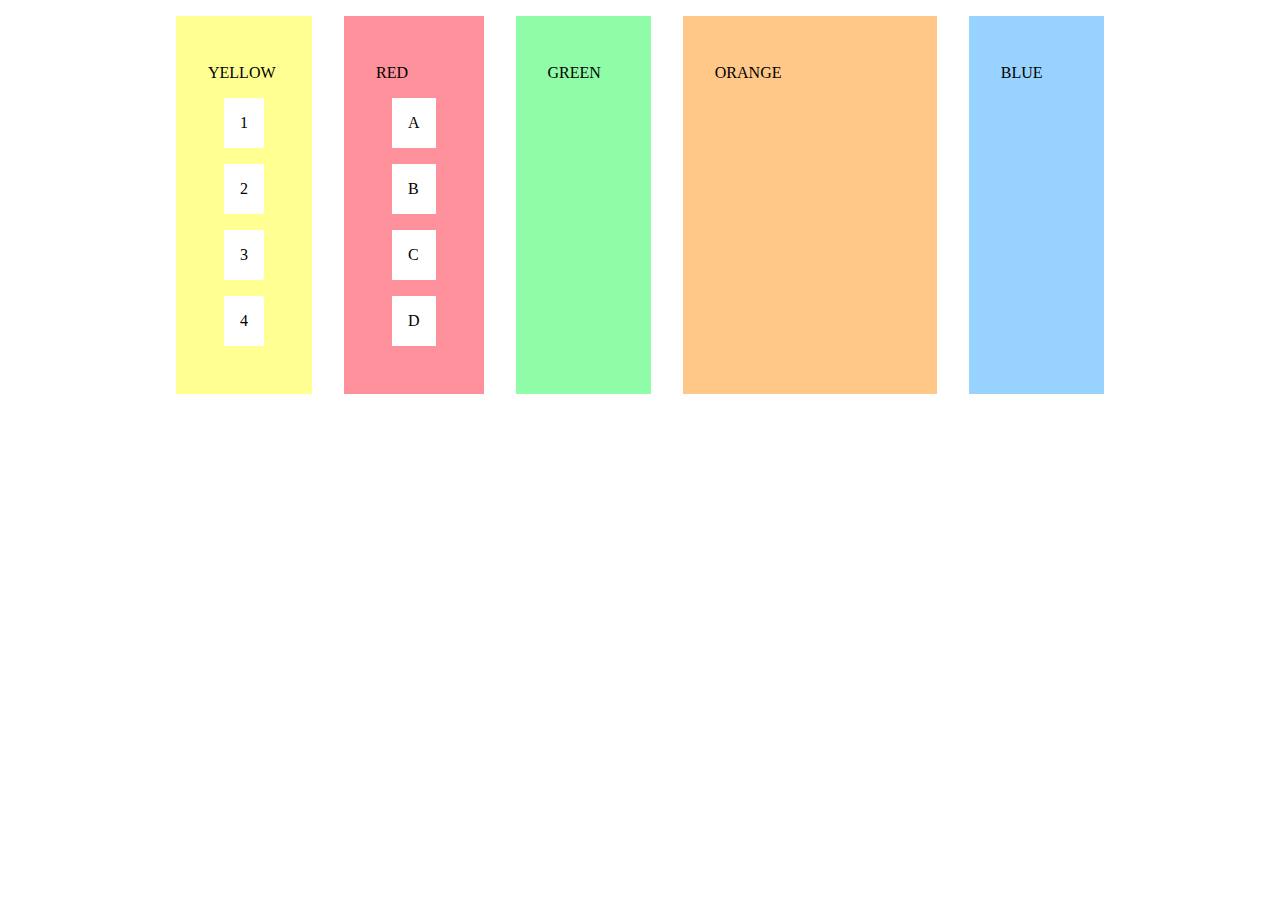
<file: EserciziCSS/FlexBoxProperties/index.html>
<!DOCTYPE html>
<html lang="en">

<head>
  <meta charset="UTF-8">
  <meta http-equiv="X-UA-Compatible" content="IE=edge">
  <meta name="viewport" content="width=device-width, initial-scale=1.0">
  <title>Blocks</title>
  <link rel="stylesheet" href="start.css">
  <link rel="stylesheet" href="style.css">
</head>

<body>
  <section id="green">
    <p>GREEN</p>
  </section>
  <section id="yellow">
    <p>YELLOW</p>
    <ul>
      <li>1</li>
      <li>2</li>
      <li>3</li>
      <li>4</li>
    </ul>
  </section>
  <section id="orange">
    <p>ORANGE</p>
  </section>
  <section id="red">
    <p>RED</p>
    <ul>
      <li>A</li>
      <li>B</li>
      <li>C</li>
      <li>D</li>
    </ul>
  </section>
  <section id="blue">
    <p>BLUE</p>
  </section>
</body>

</html>
</file>
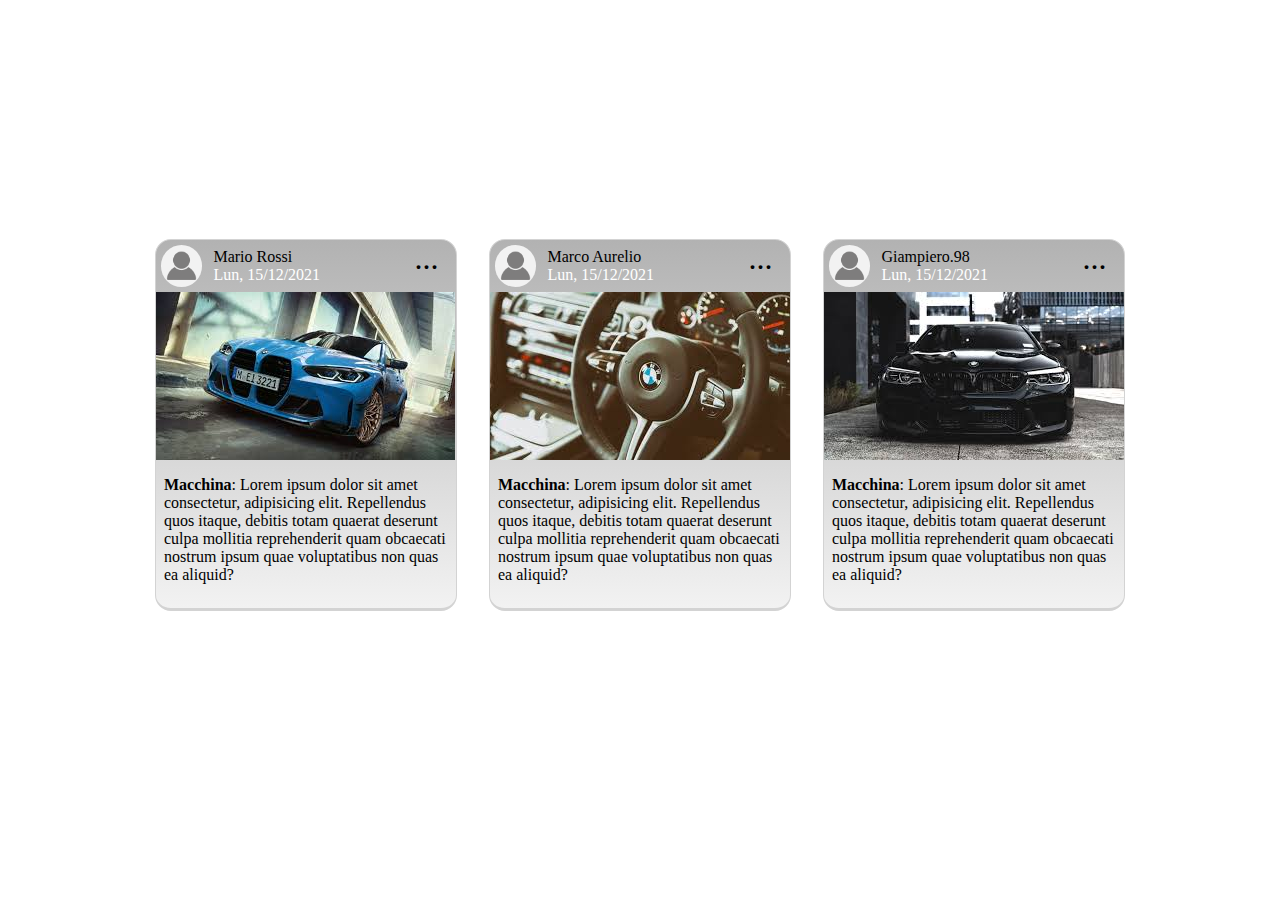
<file: EserciziCSS/MediaQueries/index.html>
<!DOCTYPE html>
<html lang="en">

<head>
    <meta charset="UTF-8">
    <meta http-equiv="X-UA-Compatible" content="IE=edge">
    <meta name="viewport" content="width=device-width, initial-scale=1.0">
    <link rel="stylesheet" href="style.css">
    <title>Document</title>
</head>

<body>
    <main class="container">
        <section class="card">
            <article class="header">
                <section class="avatar">
                    <img src="Profile-PNG-Images.png" alt="avatar">
                </section>
                <section class="user">
                    <p>Mario Rossi</p>
                    <p class="data">Lun, 15/12/2021</p>
                </section>
                <section class="punti">
                    ...
                </section>

            </article>

            <article class="image">
                <img src="image1.jpg" alt="bmw-m4-blu">
            </article>

            <article class="footer">
                
                <p>
                <b>Macchina</b>: Lorem ipsum dolor sit amet consectetur, adipisicing elit. Repellendus quos itaque,
                debitis totam
                quaerat deserunt culpa mollitia reprehenderit quam obcaecati nostrum ipsum quae voluptatibus non
                quas ea aliquid?
                </p>
            </article>
        </section>

        <section class="card">
            <article class="header">
                <section class="avatar">
                    <img src="Profile-PNG-Images.png" alt="avatar">
                </section>
                <section class="user">
                    <p>Marco Aurelio</p>
                    <p class="data">Lun, 15/12/2021</p>
                </section>
                <section class="punti">
                    ...
                </section>

            </article>

            <article class="image">
                <img src="imagee2.jpg" alt="bmw-m4-blu">
            </article>

            <article class="footer">
                
                <p>
                <b>Macchina</b>: Lorem ipsum dolor sit amet consectetur, adipisicing elit. Repellendus quos itaque,
                debitis totam
                quaerat deserunt culpa mollitia reprehenderit quam obcaecati nostrum ipsum quae voluptatibus non
                quas ea aliquid?
                </p>
            </article>
        </section>

        <section class="card">
            <article class="header">
                <section class="avatar">
                    <img src="Profile-PNG-Images.png" alt="avatar">
                </section>
                <section class="user">
                    <p>Giampiero.98</p>
                    <p class="data">Lun, 15/12/2021</p>
                </section>
                <section class="punti">
                    ...
                </section>

            </article>

            <article class="image">
                <img src="image3.jpg" alt="bmw-m4-blu">
            </article>

            <article class="footer">
                
                <p>
                <b>Macchina</b>: Lorem ipsum dolor sit amet consectetur, adipisicing elit. Repellendus quos itaque,
                debitis totam
                quaerat deserunt culpa mollitia reprehenderit quam obcaecati nostrum ipsum quae voluptatibus non
                quas ea aliquid?
                </p>
            </article>
        </section>

    </main>

</body>

</html>
</file>
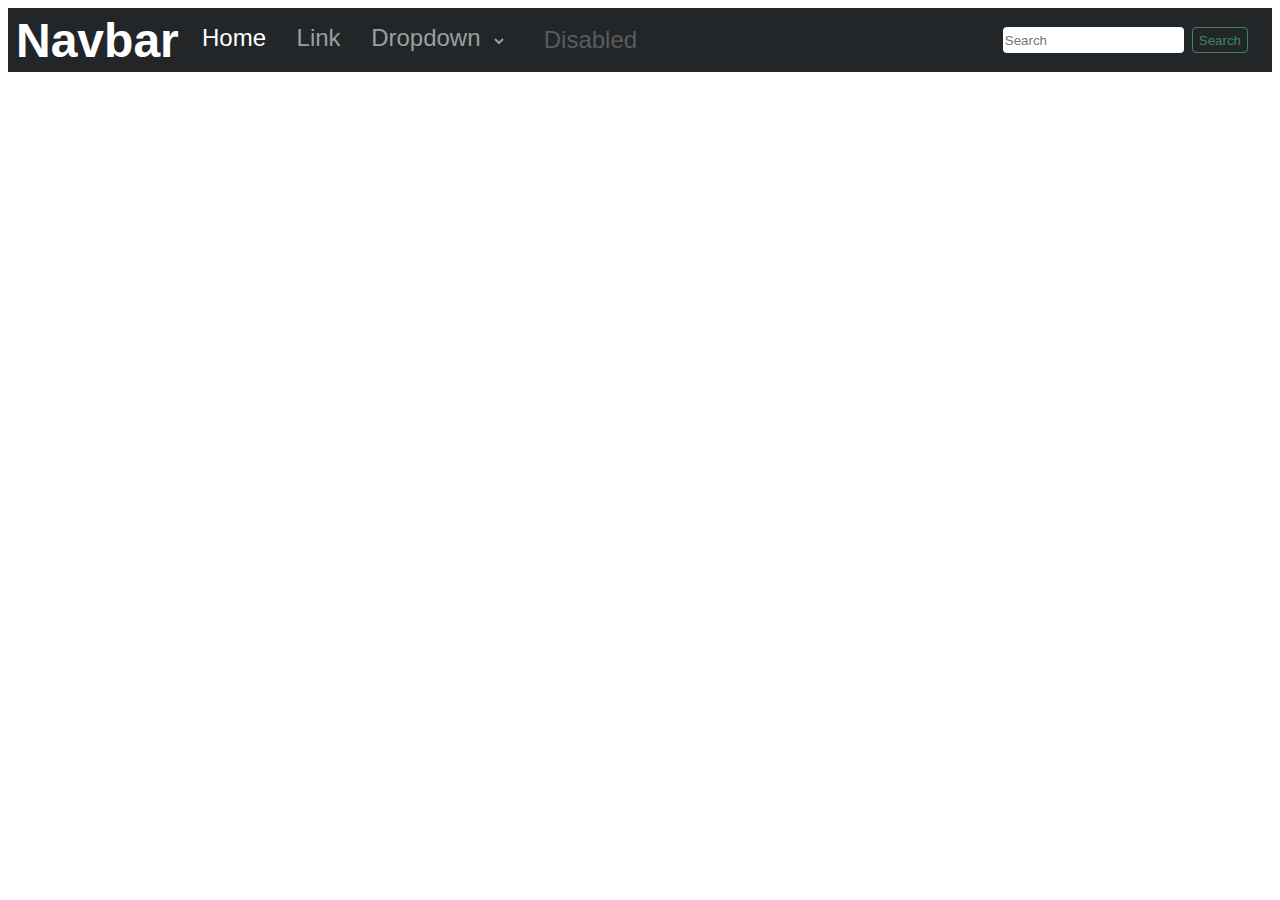
<file: EserciziCSS/Nav-Responsive/index.html>
<!DOCTYPE html>
<html lang="en">

<head>
    <meta charset="UTF-8">
    <meta name="viewport" content="width=device-width, initial-scale=1.0">
    <link rel="stylesheet" href="style.css">
    <title>Document</title>
</head>

<body>
    <nav class="nav">
        <section class="primo">
            <h1>Navbar</h1>
        </section>

        <section class="centro">
            <a href="">Home</a>
            <a href="">Link</a>
            <label for="drop" class="drop">Dropdown
                <select name="drop" id="drop" class="drop">
                    <option value=""></option>
                    <option value="item1">Item 1</option>
                    <option value="item2">Item 2</option>
                    <option value="item3">Item 3</option>
                </select>
            </label>
            <button class="button" disabled>Disabled</button>
        </section>

        <section class="ricerca">
            <input placeholder="Search">
            <button class="search">Search</button>
        </section>
    </nav>
</body>

</html>
</file>
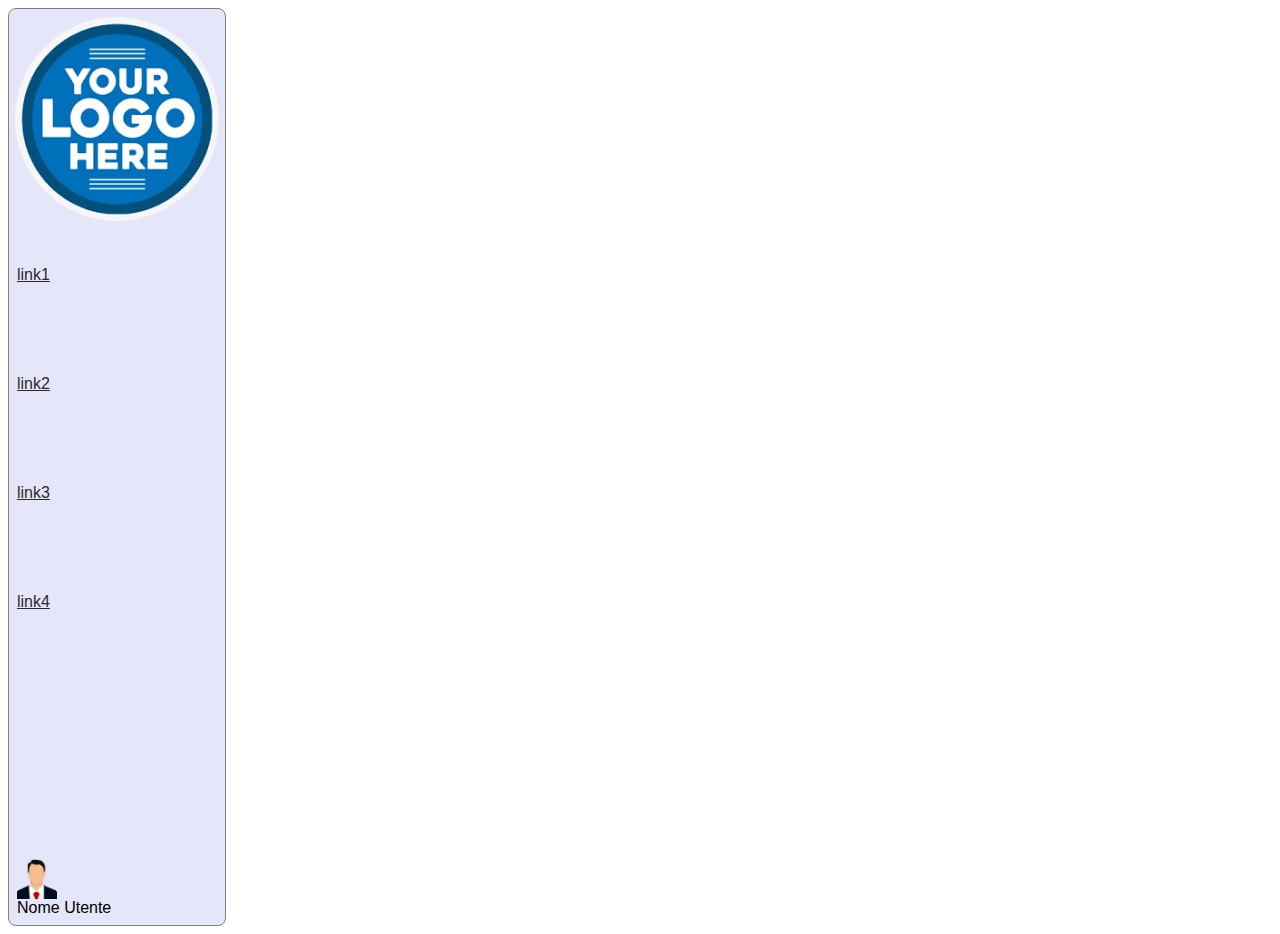
<file: EserciziCSS/Flexbox/start/index.html>
<!DOCTYPE html>
<html lang="en">
  <head>
    <meta charset="UTF-8" />
    <meta
      name="viewport"
      content="width=device-width, user-scalable=no, initial-scale=1.0, maximum-scale=1.0, minimum-scale=1.0"
    />
    <meta http-equiv="X-UA-Compatible" content="ie=edge" />
    <link rel="stylesheet" href="style.css">
    <title>CSS Lessons</title>
  </head>
  <body>
    <nav class="nav">
      <section class="logo">
        <img src="logo.png" alt="logo image">
      </section>
      <section class="link">
        <a href="">link1</a>
        <a href="">link2</a>
        <a href="">link3</a>
        <a href="">link4</a>
      </section>

      <section class="user">
        <img src="avatar.png" alt="avatar image">
        Nome Utente
      </section>
    </nav>
  </body>
</html>
</file>
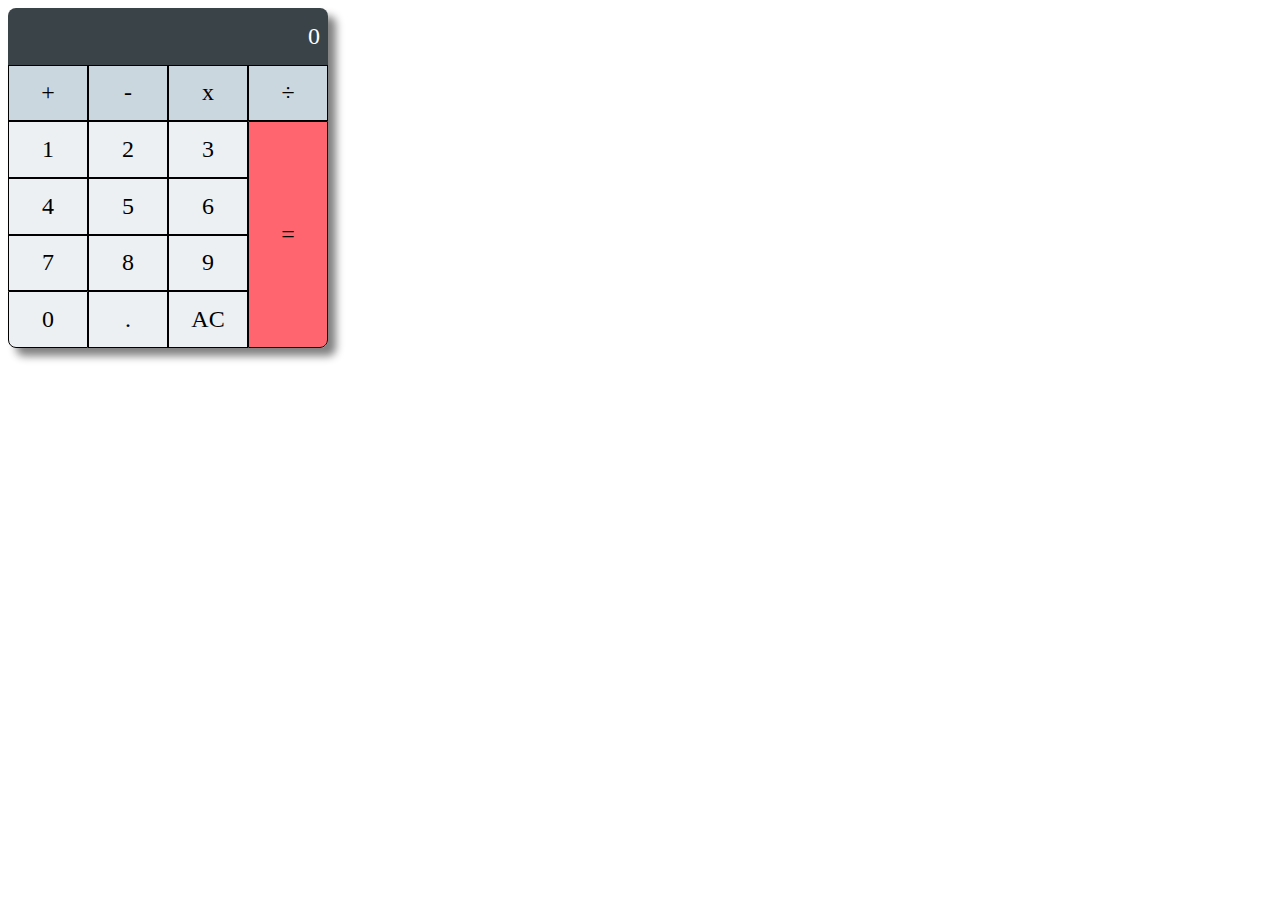
<file: EserciziCSS/Grid/start/index.html>
<!DOCTYPE html>
<html lang="en">

<head>
    <meta charset="UTF-8">
    <meta name="viewport" content="width=device-width, initial-scale=1.0">
    <link rel="stylesheet" href="style.css">
    <title>Document</title>
</head>

<body>
    <main class="calculator">
        <div class="display">0</div>

        <div class="operator">+</div>
        <div class="operator">-</div>
        <div class="operator">x</div>
        <div class="operator">÷</div>

        <div class="num">1</div>
        <div class="num">2</div>
        <div class="num">3</div>
        <div class="num">4</div>
        <div class="num">5</div>
        <div class="num">6</div>
        <div class="num">7</div>
        <div class="num">8</div>
        <div class="num">9</div>
        <div class="num">0</div>

        <div class="punto">.</div>

        <div class="ac">AC</div>

        <div class="uguale">=</div>
    </main>
</body>

</html>
</file>
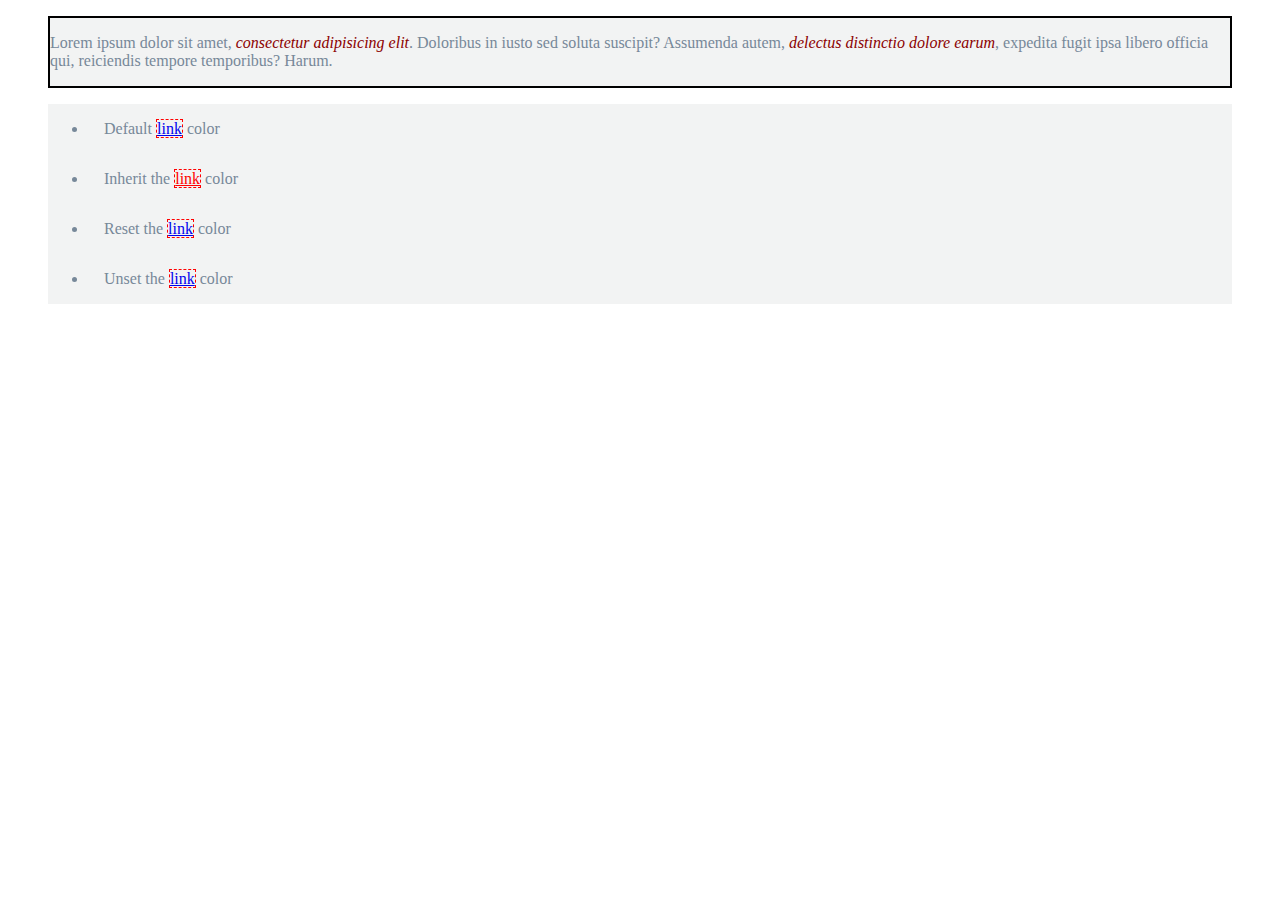
<file: EserciziCSS/Cascata/es_4_cascade_inheritance/start/index.html>
<!DOCTYPE html>
<html>

	<head>
		<meta http-equiv="X-UA-Compatible" content="IE=edge"/>
		<meta charset="utf-8"/>
		<meta name="viewport" content="width=device-width, initial-scale=1.0, maximum-scale=1.0, user-scalable=no"/>
		<title>Lezione CSS</title>
		<link rel="stylesheet" href="style.css"/>
	</head>

	<body>

		<blockquote class="content1">
			<p>Lorem ipsum dolor sit amet,
				<em>consectetur adipisicing elit</em>. Doloribus in iusto sed soluta
			   suscipit? Assumenda autem, <em class="variant-em">delectus distinctio dolore earum</em>,
			   expedita fugit ipsa libero officia qui, reiciendis tempore temporibus? Harum.
			</p>
		</blockquote>

		<blockquote>
			<ul>
				<li>Default <a href="#">link</a> color</li>
				<li class="link1">Inherit the <a href="#">link</a> color</li>
				<li class="link2">Reset the <a href="#">link</a> color</li>
				<li class="link3">Unset the <a href="#">link</a> color</li>
			</ul>
		</blockquote>

	</body>

</html>
</file>
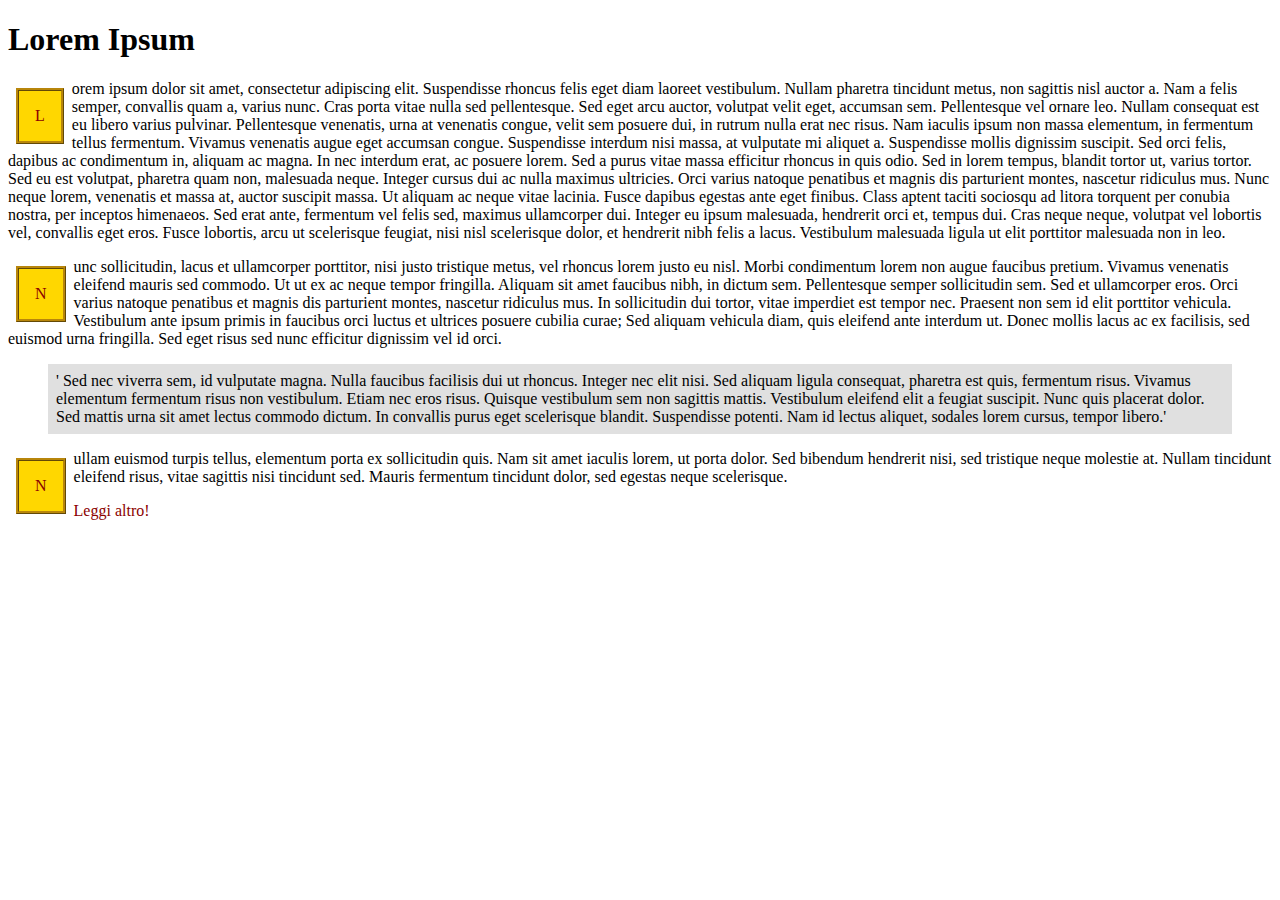
<file: EserciziCSS/pseudoclassi_pseudolementi/es_9_pseudoclassi_pseudoelementi/start/index.html>
<!DOCTYPE html>
<html>

	<head>
		<meta http-equiv="X-UA-Compatible" content="IE=edge"/>
		<meta charset="utf-8"/>
		<meta name="viewport" content="width=device-width, initial-scale=1.0, maximum-scale=1.0, user-scalable=no"/>
		<title>Lezione HTML</title>
		<link rel="stylesheet" href="style.css"/>
	</head>

	<body>
		<h1>Lorem Ipsum</h1>
		<p>Lorem ipsum dolor sit amet, consectetur adipiscing elit. Suspendisse rhoncus felis eget diam laoreet
		   vestibulum. Nullam pharetra tincidunt metus, non sagittis nisl auctor a. Nam a felis semper, convallis quam
		   a, varius nunc. Cras porta vitae nulla sed pellentesque. Sed eget arcu auctor, volutpat velit eget, accumsan
		   sem. Pellentesque vel ornare leo. Nullam consequat est eu libero varius pulvinar.
		   Pellentesque venenatis, urna at venenatis congue, velit sem posuere dui, in rutrum nulla erat nec risus. Nam
		   iaculis ipsum non massa elementum, in fermentum tellus fermentum. Vivamus venenatis augue eget accumsan
		   congue. Suspendisse interdum nisi massa, at vulputate mi aliquet a. Suspendisse mollis dignissim suscipit.
		   Sed orci felis, dapibus ac condimentum in, aliquam ac magna. In nec interdum erat, ac posuere lorem. Sed a
		   purus vitae massa efficitur rhoncus in quis odio. Sed in lorem tempus, blandit tortor ut, varius tortor. Sed
		   eu est volutpat, pharetra quam non, malesuada neque. Integer cursus dui ac nulla maximus ultricies.
		   Orci varius natoque penatibus et magnis dis parturient montes, nascetur ridiculus mus. Nunc neque lorem,
		   venenatis et massa at, auctor suscipit massa. Ut aliquam ac neque vitae lacinia. Fusce dapibus egestas ante
		   eget finibus. Class aptent taciti sociosqu ad litora torquent per conubia nostra, per inceptos himenaeos.
		   Sed
		   erat ante, fermentum vel felis sed, maximus ullamcorper dui. Integer eu ipsum malesuada, hendrerit orci et,
		   tempus dui. Cras neque neque, volutpat vel lobortis vel, convallis eget eros. Fusce lobortis, arcu ut
		   scelerisque feugiat, nisi nisl scelerisque dolor, et hendrerit nibh felis a lacus. Vestibulum malesuada
		   ligula ut elit porttitor malesuada non in leo.</p>
		<p>
			Nunc sollicitudin, lacus et ullamcorper porttitor, nisi justo tristique metus, vel rhoncus lorem justo eu
			nisl. Morbi condimentum lorem non augue faucibus pretium. Vivamus venenatis eleifend mauris sed commodo. Ut
			ut ex ac neque tempor fringilla. Aliquam sit amet faucibus nibh, in dictum sem. Pellentesque semper
			sollicitudin sem. Sed et ullamcorper eros. Orci varius natoque penatibus et magnis dis parturient montes,
			nascetur ridiculus mus. In sollicitudin dui tortor, vitae imperdiet est tempor nec. Praesent non sem id elit
			porttitor vehicula. Vestibulum ante ipsum primis in faucibus orci luctus et ultrices posuere cubilia curae;
			Sed aliquam vehicula diam, quis eleifend ante interdum ut. Donec mollis lacus ac ex facilisis, sed euismod
			urna fringilla. Sed eget risus sed nunc efficitur dignissim vel id orci.</p>
		<blockquote>
			Sed nec viverra sem, id vulputate magna. Nulla faucibus facilisis dui ut rhoncus. Integer nec elit nisi. Sed
			aliquam ligula consequat, pharetra est quis, fermentum risus. Vivamus elementum fermentum risus non
			vestibulum. Etiam nec eros risus. Quisque vestibulum sem non sagittis mattis. Vestibulum eleifend elit a
			feugiat suscipit. Nunc quis placerat dolor. Sed mattis urna sit amet lectus commodo dictum. In convallis
			purus eget scelerisque blandit. Suspendisse potenti. Nam id lectus aliquet, sodales lorem cursus, tempor
			libero.</blockquote>
		<p>
			Nullam euismod turpis tellus, elementum porta ex sollicitudin quis. Nam sit amet iaculis lorem, ut porta
			dolor. Sed bibendum hendrerit nisi, sed tristique neque molestie at. Nullam tincidunt eleifend risus, vitae
			sagittis nisi tincidunt sed. Mauris fermentum tincidunt dolor, sed egestas neque scelerisque.</p>

		<a href="#">Leggi altro!</a>
	</body>

</html>
</file>
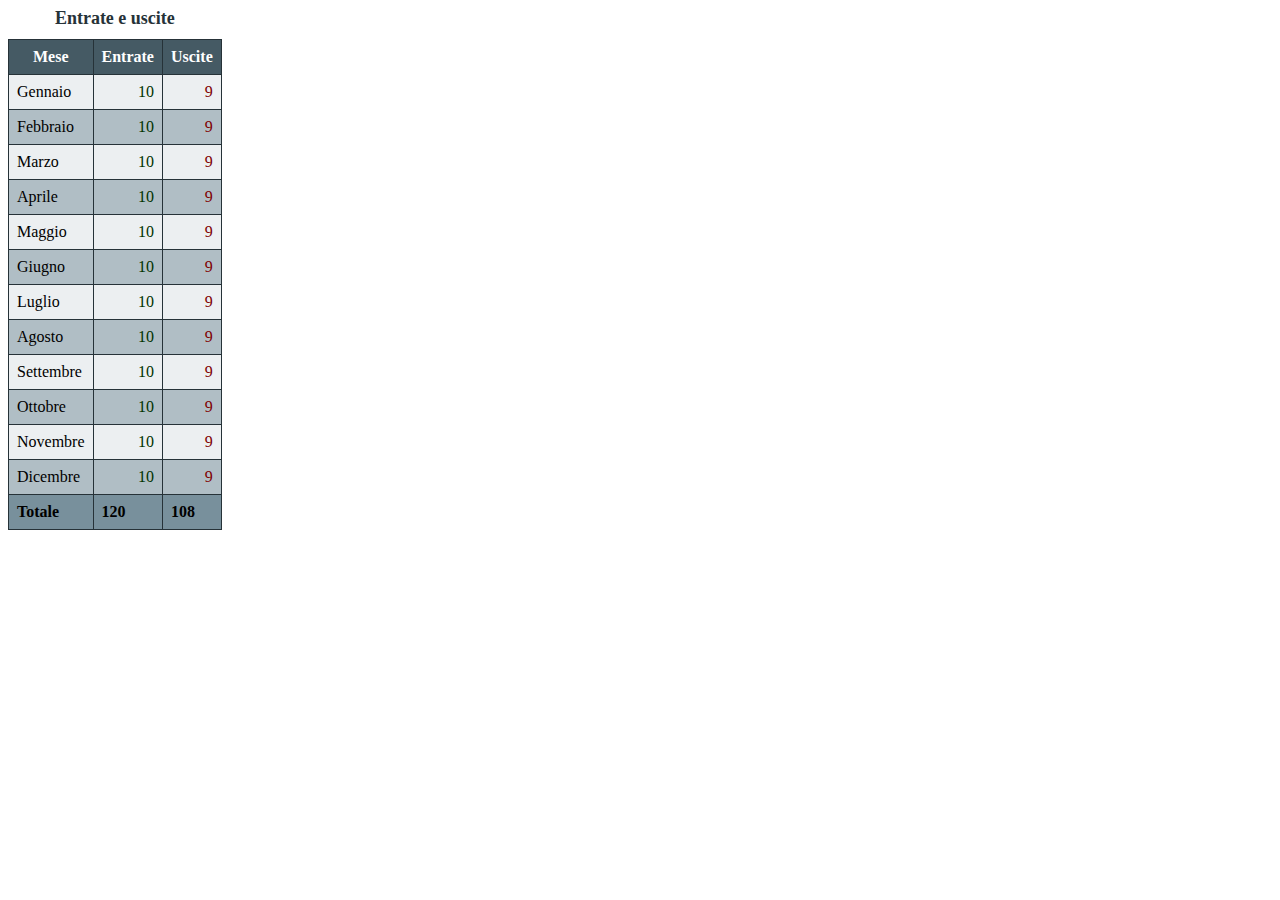
<file: EserciziCSS/tabella/tabella/start/index.html>
<!DOCTYPE html>
<html>

<head>
    <meta http-equiv="X-UA-Compatible" content="IE=edge" />
    <meta charset="utf-8" />
    <meta name="viewport" content="width=device-width, initial-scale=1.0, maximum-scale=1.0, user-scalable=no" />
    <link rel="stylesheet" href="style.css">
    <title>Lezione CSS</title>
</head>

<body>
    <table>
        <caption>Entrate e uscite</caption>
        <thead>
            <tr>
                <th>Mese</th>
                <th>Entrate</th>
                <th>Uscite</th>
            </tr>
        </thead>
        <tbody>
            <tr>
                <td>Gennaio</td>
                <td>10</td>
                <td>9</td>
            </tr>
            <tr>
                <td>Febbraio</td>
                <td>10</td>
                <td>9</td>
            </tr>
            <tr>
                <td>Marzo</td>
                <td>10</td>
                <td>9</td>
            </tr>
            <tr>
                <td>Aprile</td>
                <td>10</td>
                <td>9</td>
            </tr>
            <tr>
                <td>Maggio</td>
                <td>10</td>
                <td>9</td>
            </tr>
            <tr>
                <td>Giugno</td>
                <td>10</td>
                <td>9</td>
            </tr>
            <tr>
                <td>Luglio</td>
                <td>10</td>
                <td>9</td>
            </tr>
            <tr>
                <td>Agosto</td>
                <td>10</td>
                <td>9</td>
            </tr>
            <tr>
                <td>Settembre</td>
                <td>10</td>
                <td>9</td>
            </tr>
            <tr>
                <td>Ottobre</td>
                <td>10</td>
                <td>9</td>
            </tr>
            <tr>
                <td>Novembre</td>
                <td>10</td>
                <td>9</td>
            </tr>
            <tr>
                <td>Dicembre</td>
                <td>10</td>
                <td>9</td>
            </tr>

        </tbody>
        <tfoot>
            <tr>
                <td>Totale</td>
                <td>120</td>
                <td>108</td>
            </tr>
        </tfoot>
    </table>

</body>

</html>
</file>
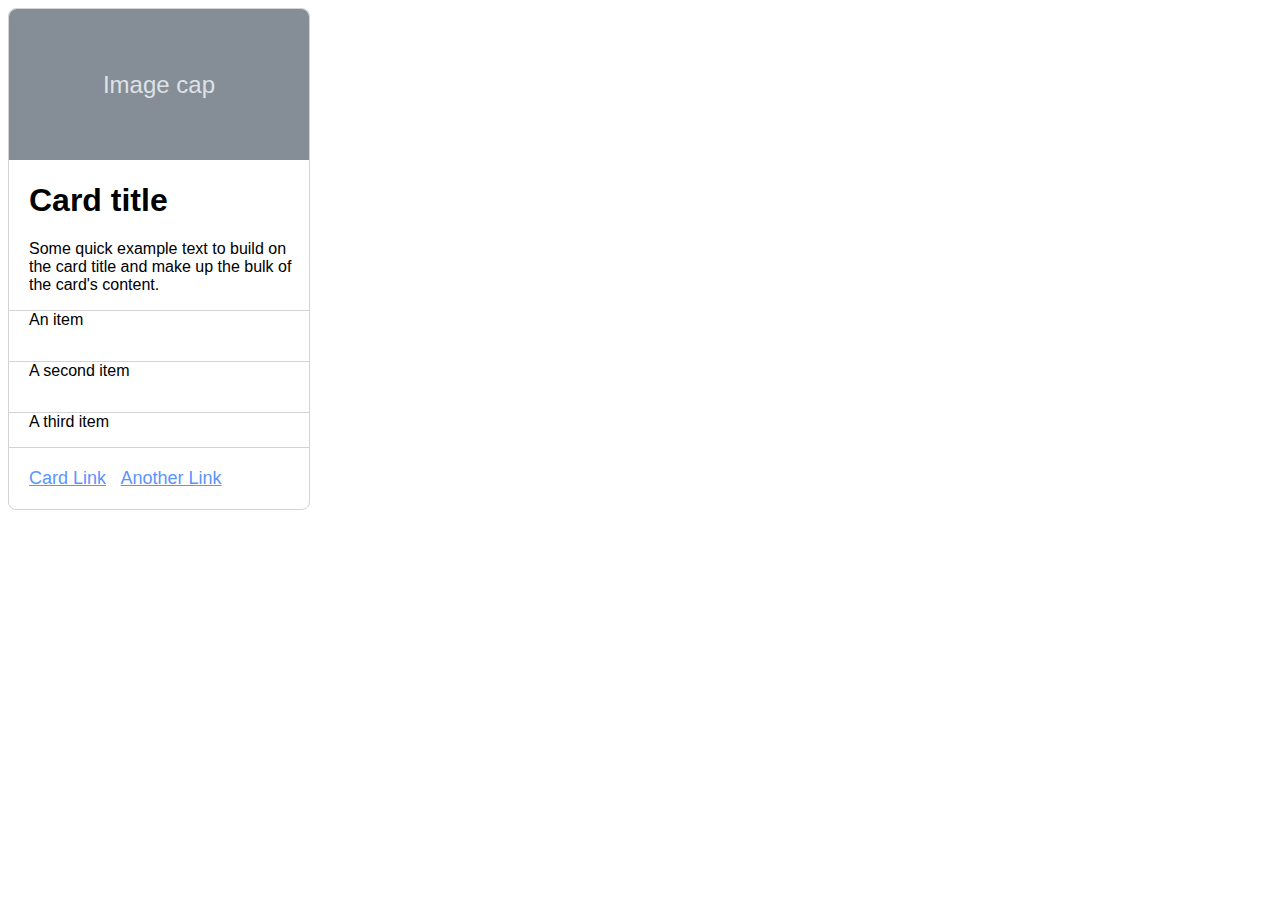
<file: EserciziCSS/Card/card.html>
<!DOCTYPE html>
<html lang="it">

<head>
    <meta http-equiv="X-UA-Compatible" content="IE=edge" />
    <meta charset="utf-8" />
    <meta name="autore" content="Giampiero Franconieri" />
    <link rel="stylesheet" href="style.css">
    <title>ESERCIZIO CARD</title>
</head>

<body>
    <main>
        <figure>
            Image cap
        </figure>
        <section>
            <h1>Card title</h1>
            Some quick example text to build
            on the card title and make up the
            bulk of the card's content.
        </section>
        <p>An item</p>
        <p> A second item</p>
        <p>A third item</p>


        <span>
            <a href="">Card Link</a>
            <a href="">Another Link</a>
        </span>






    </main>
</body>

</html>
</file>
<file: EserciziCSS/FlexBoxProperties/start.css>
body{
    display: flex;
    flex-direction: row;
}
</file>
<file: EserciziCSS/FlexBoxProperties/style.css>
body {
  width: 60em;
  margin: 0 auto;
}

section {
  padding: 2em;
  margin: 1em;
}

#green {
  background-color: #8ffda7;
  order: 3;

  width: 15%;
}

#orange {
  background-color: #ffc788;
  order: 4;

  width: 40%;
}

#yellow {
  background-color: #ffff92;
  order: 1;

  width: 15%;
}

#red {
  background-color: #ff919c;
  order: 2;

  width: 15%;
}

#blue {
  background-color: #98d2ff;
  order: 5;

  width: 15%;
}

ul {
  padding: 0;
}

li {
  background-color: white;
  padding: 1em;
  display: block;
  margin: 1em;
}
</file>
<file: EserciziCSS/MediaQueries/style.css>
.container{
    max-width: 1500px;
    height: 750px;
    margin: 50px;
    display: flex;
    align-items: center;
    justify-content: center;
}

.image{
    display: flex;
    flex: 50%;

    width: 100%;
}

.card{
    flex: 1 33%;
    max-width: 300px;

    border: 1px solid lightgrey;
    border-bottom: 3px solid lightgrey ;
    border-radius: 16px;
    margin: 16px;

    background-image: linear-gradient(#b2b2b2 ,#f2f2f2 );

    font-family: 'Times New Roman', Times, serif;
    font-size: 16px;
    
}
.header{
    display: flex;
    width: 100%;
    flex-direction: row;
}
.avatar{
    display: flex;
    flex: 1 15%;
}
.avatar>img{
    margin: 5px;
    width: 100%;
    border-radius: 100%;
    background-color: #f2f2f2;
}
.header>.user{
     
    margin-left: 8px;
    padding: 8px;
    flex: 1 70%;
}
.header>.user>p{
    margin: 0;
}
.header>.user>.data{
    color: white;
}
.header>.punti{
    display: flex;
    flex: 1 15%;
    font-size: 32px;
}

.footer{
    padding-bottom: 8px;
    padding-left: 8px;
    padding-right: 8px;
}
.footer:first-child{
    font-weight: bold;
}

/*Media Queries*/
/*mobile*/
@media screen and (max-width: 375px) {
    .container{
        
        flex-wrap: wrap;
    }
    .card{
        max-width: 100%;
    }
    .card>.image>img{
        width: 100%;
        height: auto;
    }
}
/*tablet*/
@media screen and (max-width: 768px) {
    .container{
        flex-wrap: wrap;
        justify-content: left;
    }
    .card{
        max-width: 300px;
    }
    .card>.image>img{
        width: 100%;
        height: auto;
    }
}
</file>
<file: EserciziCSS/Nav-Responsive/style.css>
.nav {
    display: flex;
    align-items: center;

    background-color: #222629;
    border-bottom: 1px solid white;

    font-family: Arial, Helvetica, sans-serif;
    font-weight: 400;
    font-size: 24px;

    height: 64px;
}

.primo {
    color: white;
    margin-left: 8px;
    display: flex;
    flex: 10%;
}

.centro {
    display: flex;
    flex: 40%;
    align-items: start;
    justify-content: space-around;
    margin-left: 8px;
}

.centro>a,
label {
    text-decoration: none;
    color: #9b9e9f;
}

.centro>a:first-child {
    color: white;
}

.button {
    height: 32px;
    font-size: 24px;
    background-color: #222629;
    border: none;
    color: #595b5f;
}

.drop>select {
    width: 20px;
    background-color: #222629;
    border: none;
    color: #9b9e9f;
}

.ricerca {
    display: flex;
    flex: 50%;
    justify-content: end;

    padding-right: 24px;
}

.ricerca>input {
    height: 24px;
    border-radius: 4px;
    border: none;
}

.search {
    border-radius: 4px;
    background-color: #222629;
    color: #418559;
    border: 1px solid #418559;
    margin-left: 8px;
}

@media screen and (max-width: 768px) {
    .nav {
        display: flex;
        flex-direction: column;
        align-items: start;
        justify-content: left;
        height: 500px;
        width: 200px;
    }

    .primo,
    .centro,
    .ricerca {
        display: flex;
        flex-direction: column;
    }

    .ricerca {
        display: flex;
        align-items: center;
        justify-content: center;
        padding: 8px;
    }
    .search{
        margin-top: 8px;
    }
}
</file>
<file: EserciziCSS/Flexbox/start/style.css>
.nav {
    background-color: lavender;
    border: 1px solid grey;
    border-radius: 8px;

    display: flex;
    flex-direction: column;
    width: 200px;
    height: 100vh;

    padding: 8px;

    font-family: Arial, Helvetica, sans-serif;
    font-size: 16px;

}

.logo{
    
    display: flex;
    align-items: center;
    justify-content: center;
    flex: 0 20%;
}
.logo>img{
    border-radius: 100%;
}

.link{
    display: flex;
    flex-direction: column;
    flex: 1 50%;
    justify-content: space-around;
}
.link>a{
    color: #2b2b2b;
}
.link>a:hover{
    transition-delay: 0.3s;
    color: #2b2bb2;
}

.user{
    display: flex;
    flex-direction: column;
    flex:  30%;
    justify-content: end;
}
.user>img{
    width: 20%;
    height: 20;
}
</file>
<file: EserciziCSS/Grid/start/style.css>
.calculator {
    display: grid;
    grid-template-columns: repeat(4,1fr);
    grid-template-rows: repeat(6,1fr);
    grid-template-areas:"display display display display"
                        "operator operator operator operator"
                        "num num num uguale"
                        "num num num uguale"
                        "num num num uguale"
                        "num num num uguale"
                        "nam punto ac uguale";
    
    width: 320px;
    height: 340px;
    border-radius: 8px;
    box-shadow: 8px 8px 8px gray;
}

.display{
    display: grid;
    grid-area: display;
    align-items: center;
    justify-content: end;
    padding-right: 8px;

    background-color: #394348;
    color: white;
    font-size: 24px;

    border-top-left-radius: 8px;
    border-top-right-radius: 8px;
}

.num{
    display: grid;
    
    align-items: center;
    justify-content: center;
    

    background-color: #ecf0f3;
    border: 1px solid black;
    font-size: 24px;

    
}
.num:nth-child(15){
    border-bottom-left-radius: 8px;
}

.operator{
    display: grid;
    align-items: center;
    justify-content: center;
    border: 1px solid black;

    background-color: #cbd7df;
    font-size: 24px;
}

.punto{
    display: grid;
    align-items: center;
    justify-content: center;

    border: 1px solid black;
    background-color: #ecf0f3;
    font-size: 24px;
}

.ac{
    display: grid;
    align-items: center;
    justify-content: center;

    border: 1px solid black;
    background-color: #ecf0f3;
    font-size: 24px;
}

.uguale{
    display: grid;
    grid-area: uguale;
    align-items: center;
    justify-content: center;

    border: 1px solid black;
    background-color: #ff656e;
    font-size: 24px;
    border-bottom-right-radius: 8px;
}
</file>
<file: EserciziCSS/Cascata/es_4_cascade_inheritance/start/style.css>
body {
  color: lightslategray;
}

blockquote {
  background-color: rgba(0, 12, 24, 0.05);
}

a {
  border: 1px dashed red;
}

em {
  color: darkred;
}

em .variant-em {
  background-color: greenyellow;
  color: black;
  font-weight: bold;
  font-style:  inherit;

}

ul {
  background-color: unset;
}

ul li {
  padding: 16px;
}

.content1 {
  border: 2px solid black;
}

.link1>a {
  color: red;
}

.link2>a {
  color: vanilla;
}

.link1 .link3>a {
  color: inherit;
}
</file>
<file: EserciziCSS/pseudoclassi_pseudolementi/es_9_pseudoclassi_pseudoelementi/start/style.css>
blockquote {
	background-color: rgba(0, 0, 0, .12);
	padding: 8px;
	
}
blockquote::before{
	content: "'";
}
blockquote::after{
	content: "'";
}

a {
	color: darkred;
	text-decoration: none;
}
p::first-letter{
	float: left;
	color: darkred;
	border: 3px ridge darkgoldenrod;
	padding: 16px;
	background-color: gold;
	margin: 8px;
}
a:hover{
	color: red;
}
a:visited{
	color: blue;
}
</file>
<file: EserciziCSS/tabella/tabella/start/style.css>
/*
Data la tabella, creare un foglio di stile tale che:
 - La tabella abbia un bordo di 1px di colore #263238 e sia larga la metà della pagina.
 - Il titolo della tabella deve essere di colore ,in grassetto e grandezza 18px. Aggiungere inoltre un margine per staccare il testo dalla tabella
 - L'header della tabella abbia colore di sfondo  e testo bianco con peso 700.
 - Le righe della tabella abbiano colore di sfondo alternato tra #eceff1 e #b0bec5.
 - L'ultima riga della tabella abbia testo con peso 800 e sfondo di colore #78909c.
 - Nel corpo della tabella la colonna delle entrate ha un testo di colore #003300.
 - Nel corpo della tabella la colonna delle uscite ha un testo di colore #7f0000.
 - I valori numerici sono allineati a destra.
 */

table{
    border-collapse: collapse;
}
td,th{
    border: 1px solid #263238;
    padding: 8px;
}
caption{
    color: #263238;
    font-size: 18px;
    font-weight: bold;
    margin-bottom: 10px;
}
thead{
    background-color: #455a64;
    color: white;
    font-weight: 700;
}
tbody>tr:nth-child(odd){
    background-color: #eceff1;
}
tbody>tr:nth-child(even){
    background-color:#b0bec5;
}
tbody>tr>td:nth-child(2){
    color: #003300;
}
tbody>tr>td:nth-child(3){
    color: #7f0000;
}
tbody>tr>td:nth-child(2){
    text-align: right;
}
tbody>tr>td:nth-child(3){
    text-align: right;
}
tfoot{
    background-color: #78909c;
    font-weight: 800;
}
</file>
<file: EserciziCSS/Card/style.css>
main {
    display: flex;
    flex-direction: column;

    width: 300px;
    height: 500px;

    border: 1px solid lightgray;
    border-radius: 8px;

    font-family: sans-serif;
}

figure {
    background-color: #858e96;
    width: 100%;
    height: 100%;
    margin: 0;
    border-top-right-radius: 8px;
    border-top-left-radius: 8px;


    color: #dee2e6;
    font-size: 24px;

    display: flex;
    align-items: center;
    justify-content: center;
}

section{
    padding-left: 20px;
}

p {
    border-top: 1px solid lightgray;
    padding-left: 20px;    
}

span {
    border-top: 1px solid lightgray;
    padding: 20px;
}

a:visited,
a:link,
a:hover,
a:active {
    color: #5b94fe;
    font-size: 18px;
    padding-right: 10px;
}
</file>
